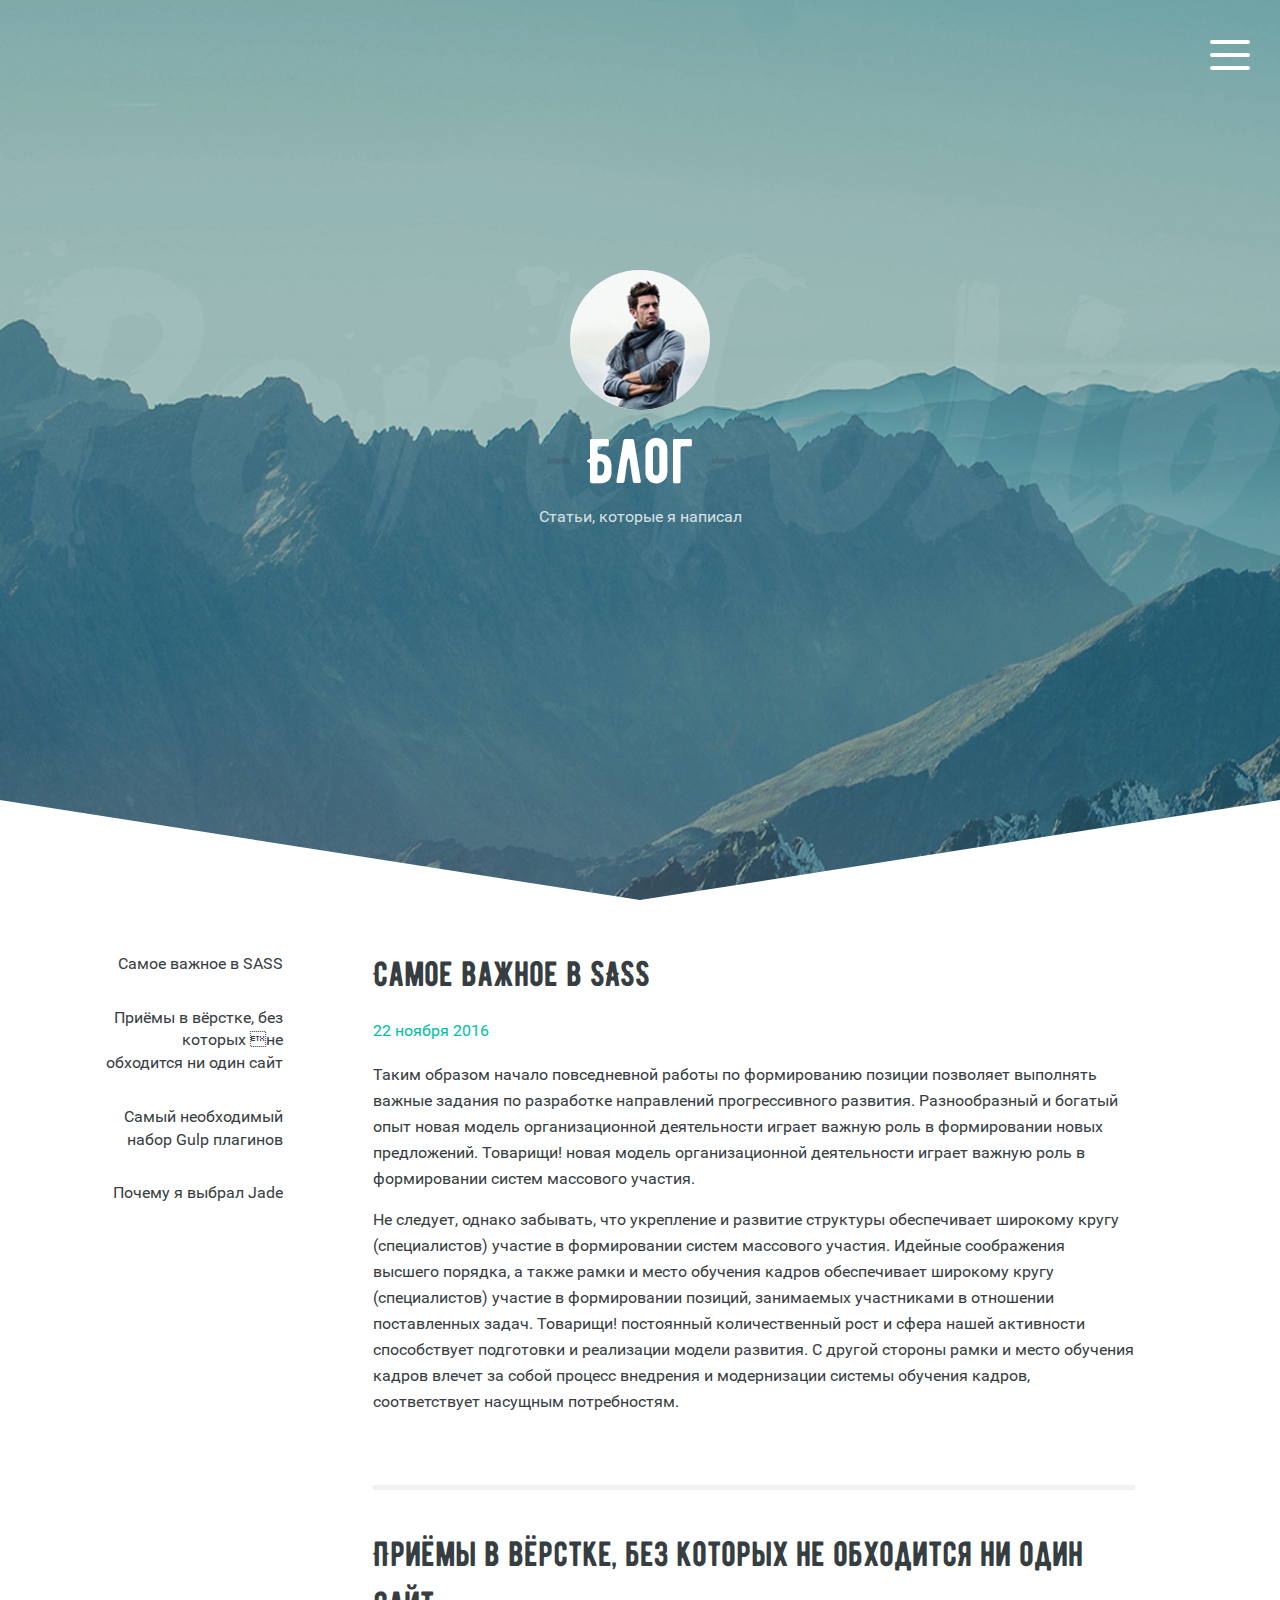
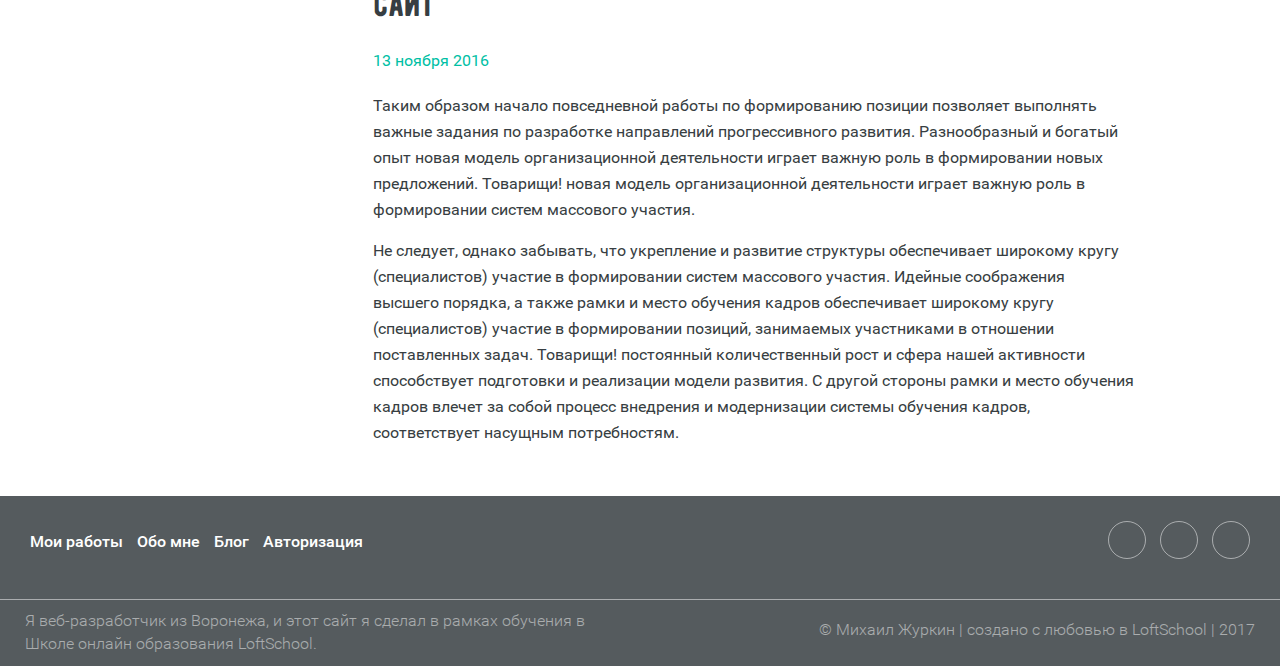
<file: blog.html>
<!DOCTYPE html>
<html>
  <head>
    <meta charset="utf-8">
    <title>Блог</title>
    <meta content="" name="author">
    <meta content="" name="description">
    <meta content="" name="keywords">
    <meta content="width=device-width, initial-scale=1" name="viewport">
    <meta content="ie=edge" http-equiv="x-ua-compatible">
    <link rel="shortcut icon" href="assets/img/favicon.png">
    <link rel="stylesheet" href="https://opensource.keycdn.com/fontawesome/4.7.0/font-awesome.min.css" integrity="sha384-dNpIIXE8U05kAbPhy3G1cz+yZmTzA6CY8Vg/u2L9xRnHjJiAK76m2BIEaSEV+/aU" crossorigin="anonymous">
    <link rel="stylesheet" href="/assets/css/foundation.css">
    <link rel="stylesheet" href="/assets/css/setup.css">
    <link rel="stylesheet" href="/assets/css/main.css">
    <script src="/assets/js/foundation.js" defer></script>
    <script src="/assets/js/app.js" defer></script><!--[if lt IE 9]>
    <script src="http://cdnjs.cloudflare.com/ajax/libs/html5shiv/3.7.2/html5shiv.min.js"></script><![endif]-->
  </head>
  <body>
    <div class="wrapper wrapper_mod">
      <div class="preloader">
        <div class="preloader__container">
          <div class="preloader__container__block">
            <div class="preloader__container__block__animation"></div>
            <div class="preloader__container__block__percents js_percents">0%</div>
          </div>
        </div>
      </div>
      <section class="gsection" id="parallax-Scroll">
        <div class="bg js-parallax-bg"><img class="bg__img" src="assets/img/bg.jpg"></div>
        <div class="soclinks__mod">
          <ul class="soclinks__list">
            <li class="soclinks__list__item"><a class="soclinks__list__item__link soclinks__list__item__link_colbel" href="https://vk.com/id391548754"><i class="fa fa-vk fa-2x" aria-hidden="true"></i></a></li>
            <li class="soclinks__list__item"><a class="soclinks__list__item__link soclinks__list__item__link_colbel" href="https://github.com/michaelsmith1"><i class="fa fa-github-alt fa-2x" aria-hidden="true"></i></a></li>
            <li class="soclinks__list__item"><a class="soclinks__list__item__link soclinks__list__item__link_colbel" href="#"><i class="fa fa-linkedin fa-2x" aria-hidden="true"></i></a></li>
          </ul>
        </div>
        <div class="menu__hamburger"><a class="menu__hamburger__link" href="#menu" id="hamburger"><span></span></a></div>
        <div class="navigation js-navigation">
          <nav class="main-menu" id="menu">
            <ul class="main-menu__list">
              <li class="main-menu__list__item"><a class="main-menu__list__item__link" href="works.html">Мои работы</a></li>
              <li class="main-menu__list__item"><a class="main-menu__list__item__link" href="about.html">Обо мне</a></li>
              <li class="main-menu__list__item"><a class="main-menu__list__item__link" href="blog.html">Блог</a></li>
              <li class="main-menu__list__item"><a class="main-menu__list__item__link" href="index.html">Авторизация</a></li>
            </ul>
          </nav>
        </div>
        <div class="usercart usercart_blog usercart_phone usercart_parallax">
          <div class="usercart__fon js-parallax-title"><img class="usercart__fon__img" src="assets/img/portfolio_header.png"></div>
          <div class="usercart-info usercart-info_mod usercart-info_blog js-parallax-user"><img class="usercart__photo usercart__photo_blog" src="/assets/img/me.jpg">
            <div class="usercart-info__wrap">
              <div class="usercart-title title">
                <h1 class="usercart-title-text">Блог</h1>
              </div>
              <div class="usercart-info__description usercart-info__description_norm">Статьи, которые я написал</div>
            </div>
          </div>
        </div>
        <div class="arrow down_arrow"><a class="arrow__a" href="#"><i class="fa fa-chevron-down fa-2x down-arrow__icon" aria-hidden="true"></i></a></div>
      </section>
      <div class="about">
        <div class="about__left">
          <svg class="triangle" viewbox="0 0 1000 100" preserveAspectRatio="none">
            <polygon points="0,0 0,100 1000,100"></polygon>
          </svg>
        </div>
        <div class="about__right">
          <svg class="triangle" viewbox="0 0 1000 100" preserveAspectRatio="none">
            <polygon points="0,100 1000,100 1000,0"></polygon>
          </svg>
        </div>
      </div>
      <section class="blog clearfix scroll_sec" id="blog">
        <div class="container clearfix">
          <aside class="blog__aside">
            <div class="blog__menu">
              <ul class="blog__menu__list">
                <li class="blog__menu__list__link">Самое важное в SASS</li>
                <li class="blog__menu__list__link">Приёмы в вёрстке, без которых не обходится ни один сайт</li>
                <li class="blog__menu__list__link">Самый необходимый набор Gulp плагинов</li>
                <li class="blog__menu__list__link">Почему я выбрал Jade</li>
              </ul>
            </div>
          </aside>
          <div class="blog__contain">
            <ul class="blog__contain__list">
              <li class="blog__contain__list__link">
                <div class="blog__title">Самое важное в SASS</div>
                <div class="blog__data">22 ноября 2016</div>
                <div class="blog__text">
                  <p class="blog__text__content">Таким образом начало повседневной работы по формированию позиции позволяет выполнять важные задания по разработке направлений прогрессивного развития. Разнообразный и богатый опыт новая модель организационной деятельности играет важную роль в формировании новых предложений. Товарищи! новая модель организационной деятельности играет важную роль в формировании систем массового участия.</p>
                  <p class="blog__text__content">Не следует, однако забывать, что укрепление и развитие структуры обеспечивает широкому кругу (специалистов) участие в формировании систем массового участия. Идейные соображения высшего порядка, а также рамки и место обучения кадров обеспечивает широкому кругу (специалистов) участие в формировании позиций, занимаемых участниками в отношении поставленных задач. Товарищи! постоянный количественный рост и сфера нашей активности способствует подготовки и реализации модели развития. С другой стороны рамки и место обучения кадров влечет за собой процесс внедрения и модернизации системы обучения кадров, соответствует насущным потребностям.</p>
                </div>
              </li>
              <li class="blog__contain__list__link">
                <div class="blog__title">Приёмы в вёрстке, без которых не обходится ни один сайт</div>
                <div class="blog__data">13 ноября 2016</div>
                <div class="blog__text">
                  <p class="blog__text__content">Таким образом начало повседневной работы по формированию позиции позволяет выполнять важные задания по разработке направлений прогрессивного развития. Разнообразный и богатый опыт новая модель организационной деятельности играет важную роль в формировании новых предложений. Товарищи! новая модель организационной деятельности играет важную роль в формировании систем массового участия.</p>
                  <p class="blog__text__content">Не следует, однако забывать, что укрепление и развитие структуры обеспечивает широкому кругу (специалистов) участие в формировании систем массового участия. Идейные соображения высшего порядка, а также рамки и место обучения кадров обеспечивает широкому кругу (специалистов) участие в формировании позиций, занимаемых участниками в отношении поставленных задач. Товарищи! постоянный количественный рост и сфера нашей активности способствует подготовки и реализации модели развития. С другой стороны рамки и место обучения кадров влечет за собой процесс внедрения и модернизации системы обучения кадров, соответствует насущным потребностям.</p>
                </div>
              </li>
            </ul>
          </div>
        </div>
        <div class="blog__aside_phone blocked">
          <div class="blog_phone__menu"><a class="blog_phone__menu__js_disk"></a>
            <ul class="blog__menu__list">
              <li class="blog__menu__list__link blog__menu__list__link_phone">Самое важное в SASS</li>
              <li class="blog__menu__list__link blog__menu__list__link_phone">Приёмы в вёрстке, без которых не обходится ни один сайт</li>
              <li class="blog__menu__list__link blog__menu__list__link_phone">Самый необходимый набор Gulp плагинов</li>
              <li class="blog__menu__list__link blog__menu__list__link_phone">Почему я выбрал Jade</li>
            </ul>
          </div>
        </div>
      </section>
      <div class="empty"></div>
      <footer class="footer footer_main">
        <div class="footer__row clearfix">
          <div class="footer__left">
            <ul class="footer__left__nav-menu">
              <li class="footer__left__nav-menu__item"><a class="footer__left__nav-menu__link" href="works.html">Мои работы</a></li>
              <li class="footer__left__nav-menu__item"><a class="footer__left__nav-menu__link" href="about.html">Обо мне</a></li>
              <li class="footer__left__nav-menu__item"><a class="footer__left__nav-menu__link" href="blog.html">Блог</a></li>
              <li class="footer__left__nav-menu__item"><a class="footer__left__nav-menu__link" href="#.html">Авторизация</a></li>
            </ul>
          </div>
          <div class="footer__right">
            <div class="soclinks__footer">
              <ul class="soclinks__list">
                <li class="soclinks__list__item soclinks__list__item_footer"><a class="soclinks__list__item__link soclinks__list__item__link_footer" href="https://vk.com/id391548754" target="_blank"><i class="fa fa-vk" aria-hidden="true"></i></a></li>
                <li class="soclinks__list__item soclinks__list__item_footer"><a class="soclinks__list__item__link soclinks__list__item__link_footer" href="https://github.com/michaelsmith1" target="_blank"><i class="fa fa-github-alt" aria-hidden="true"></i></a></li>
                <li class="soclinks__list__item soclinks__list__item_footer"><a class="soclinks__list__item__link soclinks__list__item__link_footer" href="#" target="_blank"><i class="fa fa-linkedin" aria-hidden="true"></i></a></li>
              </ul>
            </div>
          </div>
        </div>
        <div class="footer__row footer__row_hr clearfix">
          <div class="footer__left">
            <div class="footer__about">Я веб-разработчик из Воронежа, и этот сайт я сделал в рамках обучения в Школе онлайн образования LoftSchool.</div>
          </div>
          <div class="footer__right">
            <div class="footer__about-user-name">© Михаил Журкин | создано с любовью в LoftSchool | 2017</div>
          </div>
        </div>
      </footer>
    </div>
  </body>
</html>
</file>
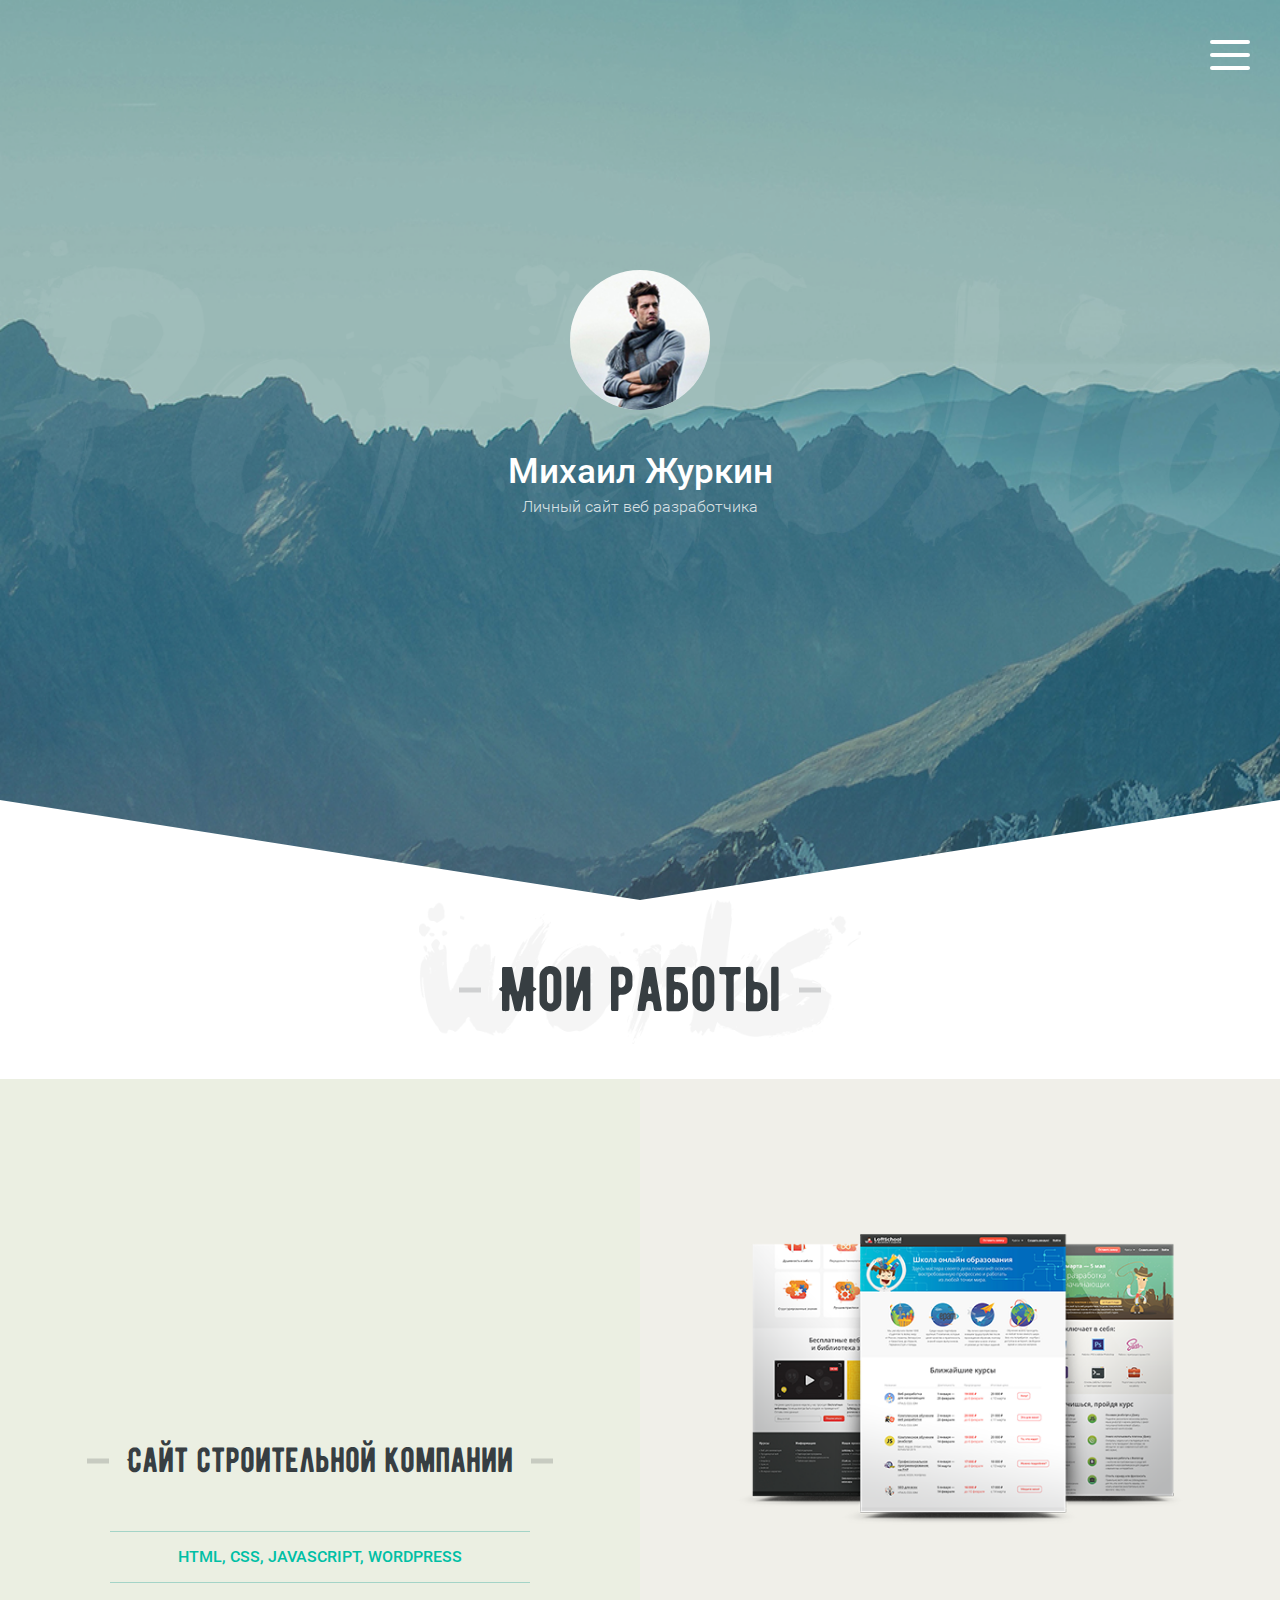
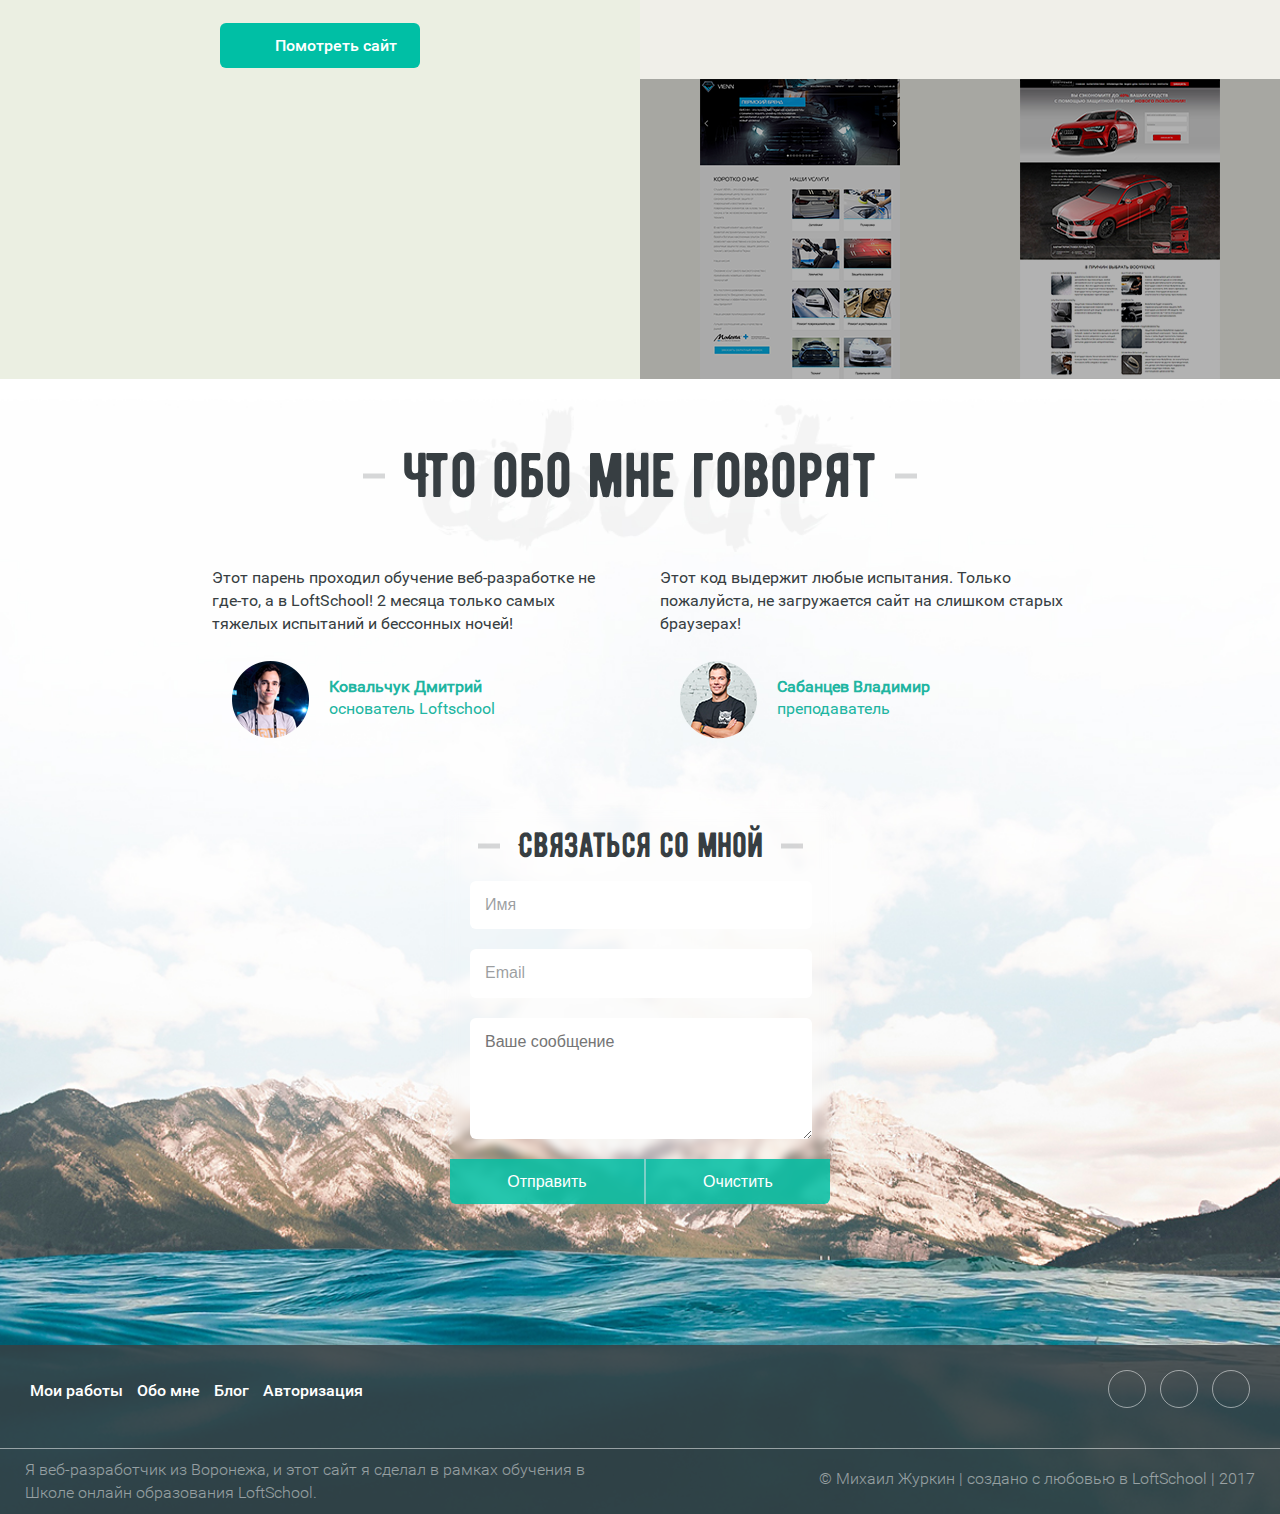
<file: works.html>
<!DOCTYPE html>
<html>
  <head>
    <meta charset="utf-8">
    <title>Мои работы</title>
    <meta content="" name="author">
    <meta content="" name="description">
    <meta content="" name="keywords">
    <meta content="width=device-width, initial-scale=1" name="viewport">
    <meta content="ie=edge" http-equiv="x-ua-compatible">
    <link rel="shortcut icon" href="assets/img/favicon.png">
    <link rel="stylesheet" href="https://opensource.keycdn.com/fontawesome/4.7.0/font-awesome.min.css" integrity="sha384-dNpIIXE8U05kAbPhy3G1cz+yZmTzA6CY8Vg/u2L9xRnHjJiAK76m2BIEaSEV+/aU" crossorigin="anonymous">
    <link rel="stylesheet" href="/assets/css/foundation.css">
    <link rel="stylesheet" href="/assets/css/setup.css">
    <link rel="stylesheet" href="/assets/css/main.css">
    <script src="/assets/js/foundation.js" defer></script>
    <script src="/assets/js/app.js" defer></script><!--[if lt IE 9]>
    <script src="http://cdnjs.cloudflare.com/ajax/libs/html5shiv/3.7.2/html5shiv.min.js"></script><![endif]-->
  </head>
  <body>
    <div id="popup">
      <div id="popup_close"></div>
      <div id="popup_text"></div>
    </div>
    <div class="wrapper wrapper_mod">
      <div class="preloader">
        <div class="preloader__container">
          <div class="preloader__container__block">
            <div class="preloader__container__block__animation"></div>
            <div class="preloader__container__block__percents js_percents">0%</div>
          </div>
        </div>
      </div>
      <section class="gsection" id="parallax-Scroll">
        <div class="bg js-parallax-bg"><img class="bg__img" src="assets/img/bg.jpg"></div>
        <div class="soclinks__mod">
          <ul class="soclinks__list">
            <li class="soclinks__list__item"><a class="soclinks__list__item__link soclinks__list__item__link_colbel" href="https://vk.com/id391548754" target="_blank"><i class="fa fa-vk fa-2x" aria-hidden="true"></i></a></li>
            <li class="soclinks__list__item"><a class="soclinks__list__item__link soclinks__list__item__link_colbel" href="https://github.com/michaelsmith1" target="_blank"><i class="fa fa-github-alt fa-2x" aria-hidden="true"></i></a></li>
            <li class="soclinks__list__item"><a class="soclinks__list__item__link soclinks__list__item__link_colbel" href="#" target="_blank"><i class="fa fa-linkedin fa-2x" aria-hidden="true"></i></a></li>
          </ul>
        </div>
        <div class="menu__hamburger"><a class="menu__hamburger__link" href="#menu" id="hamburger"><span></span></a></div>
        <div class="navigation js-navigation">
          <nav class="main-menu" id="menu">
            <ul class="main-menu__list">
              <li class="main-menu__list__item"><a class="main-menu__list__item__link" href="works.html">Мои работы</a></li>
              <li class="main-menu__list__item"><a class="main-menu__list__item__link" href="about.html">Обо мне</a></li>
              <li class="main-menu__list__item"><a class="main-menu__list__item__link" href="blog.html">Блог</a></li>
              <li class="main-menu__list__item"><a class="main-menu__list__item__link" href="index.html">Авторизация</a></li>
            </ul>
          </nav>
        </div>
        <div class="usercart usercart_parallax">
          <div class="usercart__fon js-parallax-title"><img class="usercart__fon__img" src="assets/img/portfolio_header.png"></div>
          <div class="usercart-info usercart-info__mod js-parallax-user"><img class="usercart__photo" src="/assets/img/me.jpg">
            <div class="usercart-info__name">Михаил Журкин</div>
            <div class="usercart-info__description">Личный сайт веб разработчика</div>
          </div>
        </div>
        <div class="arrow down_arrow"><a class="arrow__a" href="#"><i class="fa fa-chevron-down fa-2x down-arrow__icon" aria-hidden="true"></i></a></div>
      </section>
      <section class="about clearfix">
        <div class="about__left">
          <svg class="triangle" viewbox="0 0 1000 100" preserveAspectRatio="none">
            <polygon points="0,0 0,100 1000,100"></polygon>
          </svg>
        </div>
        <div class="about__right">
          <svg class="triangle" viewbox="0 0 1000 100" preserveAspectRatio="none">
            <polygon points="0,100 1000,100 1000,0"></polygon>
          </svg>
        </div>
      </section>
      <section class="works">
        <div class="title works__header">
          <h1 class="works__header__text">Мои работы</h1>
        </div>
        <div class="works__slider scroll_sec" id="slider">
          <div class="works__slider__info">
            <div class="works__slider__info__container">
              <div class="title works__slider__info__container__title js-slider-title">Сайт строительной компании</div>
              <div class="works__slider__info__container__desc js-slider-tehnologyes">Html, css, Javascript, Wordpress</div>
              <div class="works__slider__info__container__but"><a class="works__slider__info__container__but__link js-slider-site-link" href="#">Помотреть сайт</a></div>
            </div>
          </div>
          <div class="works__slider__photo">
            <div class="works__slider__photo__cont js-slider-screen"><img class="works__slider__photo__cont__img js-slider-screen-img" src="" alt=""></div>
          </div>
          <div class="works__slider__control">
            <div class="works__slider__control__arrow"><a class="works__slider__control__arrow__arrow works__slider__control__arrow_prev js-slide-prev-but" href="#" title="prev_slider">
                <ul class="works__slider__control__arrow__list js-slider-list">
                  <li class="works__slider__control__arrow__list__item js-slider-item" data-full="assets/img/works/loft.png" data-title="Школа Веб-разработки" data-skills="Html5" data-link="http://bodyfence.ru/"><img class="works__slider__control__arrow__list__item__img" src="assets/img/works/thumb/loft.png"></li>
                  <li class="works__slider__control__arrow__list__item js-slider-item" data-full="assets/img/works/bodyfence.png" data-title="Антигравийная защита кузова" data-skills="Html5 JavaScript" data-link="vienn.ru"><img class="works__slider__control__arrow__list__item__img" src="assets/img/works/thumb/bodyfence.png"></li>
                  <li class="works__slider__control__arrow__list__item js-slider-item" data-full="assets/img/works/thumb/Vienn-Datailing.png" data-title="Детейлинг студия" data-skills="Html5 CSS3" data-link="vienn.ru"><img class="works__slider__control__arrow__list__item__img" src="assets/img/works/thumb/Vienn-Datailing.png"></li>
                </ul></a></div>
            <div class="works__slider__control__arrow"><a class="works__slider__control__arrow__arrow works__slider__control__arrow_next js-slide-next-but" href="#" title="prev_slider">
                <ul class="works__slider__control__arrow__list">
                  <li class="works__slider__control__arrow__list__item works__slider__control__arrow__list__item_next js-slider-item" data-full="assets/img/works/loft.png" data-title="Школа Веб-разработки" data-skills="Html5" data-link="http://bodyfence.ru/"><img class="works__slider__control__arrow__list__item__img" src="assets/img/works/thumb/loft.png"></li>
                  <li class="works__slider__control__arrow__list__item works__slider__control__arrow__list__item_next js-slider-item" data-full="assets/img/works/bodyfence.png" data-title="Антигравийная защита кузова" data-skills="Html5 JavaScript" data-link="vienn.ru"><img class="works__slider__control__arrow__list__item__img" src="assets/img/works/thumb/bodyfence.png"></li>
                  <li class="works__slider__control__arrow__list__item works__slider__control__arrow__list__item_next js-slider-item" data-full="assets/img/works/thumb/Vienn-Datailing.png" data-title="Детейлинг студия" data-skills="Html5 CSS3" data-link="vienn.ru"><img class="works__slider__control__arrow__list__item__img" src="assets/img/works/thumb/Vienn-Datailing.png"></li>
                </ul></a></div>
          </div>
        </div>
      </section>
      <section class="aboutme">
        <div class="title title-about title-aboutme about__user__info__title">Что обо мне говорят</div>
        <div class="container__feed">
          <div class="feedbacks clearfix">
            <div class="feedbacks__item">
              <div class="feedbacks__item__link feedbacks__item__icon"><i class="fa fa-quote-left fa-2x" aria-hidden="true"></i></div>
              <div class="feedbacks__item__link feedbacks__item__text">
                <p>
                  Этот парень проходил обучение веб-разработке не где-то, а в LoftSchool!
                  2 месяца только самых тяжелых испытаний и бессонных ночей!
                </p>
              </div>
              <div class="feedbacks__item__link feedbacks__item__profile"><img class="feedbacks__item__profile__photo" src="assets/userfiles/Layer 8.png">
                <div class="feedbacks__item__profile__info">
                  <p class="p pb">Ковальчук Дмитрий</p>
                  <p class="p">основатель Loftschool</p>
                </div>
              </div>
            </div>
            <div class="feedbacks__item">
              <div class="feedbacks__item__link feedbacks__item__icon"><i class="fa fa-quote-left fa-2x" aria-hidden="true"></i></div>
              <div class="feedbacks__item__link feedbacks__item__text">
                <p>Этот код выдержит любые испытания. Только пожалуйста, не загружается сайт на слишком старых браузерах!</p>
              </div>
              <div class="feedbacks__item__link feedbacks__item__profile"><img class="feedbacks__item__profile__photo" src="assets/userfiles/9.png">
                <div class="feedbacks__item__profile__info">
                  <p class="p pb">Сабанцев Владимир</p>
                  <p class="p">преподаватель</p>
                </div>
              </div>
            </div>
          </div>
        </div>
        <div class="contform">
          <div class="blur__form" id="blurid">
            <div class="blur"></div>
            <div class="title contform__title">Связаться со мной</div>
            <form class="contact-form" method="POST">
              <input class="form__input" placeholder="Имя" type="text" id="contact_form_name">
              <input class="form__input" placeholder="Email" type="mail" id="contact_form_mail">
              <textarea class="form__input form__text" placeholder="Ваше сообщение" rows="5" id="contact_form_text"></textarea>
              <div class="form__menu">
                <input class="form__menu__input form__submit" type="submit" value="Отправить">
                <input class="form__menu__input form__clear" type="reset" value="Очистить">
              </div>
            </form>
          </div>
        </div>
        <div class="arrow up_arrow"><a class="arrow__a" href="#"><i class="fa fa-chevron-up fa-2x down-arrow__icon" aria-hidden="true"></i></a></div>
        <div class="empty"></div>
      </section>
      <footer class="footer footer_main">
        <div class="footer__row clearfix">
          <div class="footer__left">
            <ul class="footer__left__nav-menu">
              <li class="footer__left__nav-menu__item"><a class="footer__left__nav-menu__link" href="works.html">Мои работы</a></li>
              <li class="footer__left__nav-menu__item"><a class="footer__left__nav-menu__link" href="about.html">Обо мне</a></li>
              <li class="footer__left__nav-menu__item"><a class="footer__left__nav-menu__link" href="blog.html">Блог</a></li>
              <li class="footer__left__nav-menu__item"><a class="footer__left__nav-menu__link" href="#.html">Авторизация</a></li>
            </ul>
          </div>
          <div class="footer__right">
            <div class="soclinks__footer">
              <ul class="soclinks__list">
                <li class="soclinks__list__item soclinks__list__item_footer"><a class="soclinks__list__item__link soclinks__list__item__link_footer" href="https://vk.com/id391548754" target="_blank"><i class="fa fa-vk" aria-hidden="true"></i></a></li>
                <li class="soclinks__list__item soclinks__list__item_footer"><a class="soclinks__list__item__link soclinks__list__item__link_footer" href="https://github.com/michaelsmith1" target="_blank"><i class="fa fa-github-alt" aria-hidden="true"></i></a></li>
                <li class="soclinks__list__item soclinks__list__item_footer"><a class="soclinks__list__item__link soclinks__list__item__link_footer" href="#" target="_blank"><i class="fa fa-linkedin" aria-hidden="true"></i></a></li>
              </ul>
            </div>
          </div>
        </div>
        <div class="footer__row footer__row_hr clearfix">
          <div class="footer__left">
            <div class="footer__about">Я веб-разработчик из Воронежа, и этот сайт я сделал в рамках обучения в Школе онлайн образования LoftSchool.</div>
          </div>
          <div class="footer__right">
            <div class="footer__about-user-name">© Михаил Журкин | создано с любовью в LoftSchool | 2017</div>
          </div>
        </div>
      </footer>
    </div>
  </body>
</html>
</file>
<file: assets/css/setup.css>
html {
  height: 100%; }

body {
  width: 100%;
  height: 100%;
  margin: 0;
  font-family: Roboto-Medium, Arial, sans-serif;
  font-size: 1rem;
  color: #373e42;
  line-height: 1.42;
  -webkit-font-smoothing: antialiased; }

.wrapper {
  min-height: 100%;
  position: relative;
  overflow-x: hidden; }

ul {
  padding: 0;
  margin: 0;
  list-style: none; }

p {
  margin: 0; }

a {
  color: #ffffff;
  text-decoration: none;
  cursor: pointer; }

h1, h2, h3, h4, h5 {
  margin-top: 0;
  margin-bottom: 0;
  font-weight: normal;
  font-size: 2.1875rem; }

* {
  box-sizing: border-box; }

input::-webkit-input-placeholder {
  color: rgba(55, 62, 66, 0.5); }

input:-ms-input-placeholder {
  color: rgba(55, 62, 66, 0.5); }

input::placeholder {
  color: rgba(55, 62, 66, 0.5); }

/*# sourceMappingURL=[data-uri] */
</file>
<file: assets/css/main.css>
@font-face {
  font-family: 'Roboto-Bold';
  src: url("../fonts/roboto/Roboto-Bold.ttf") format("truetype");
  font-weight: bold;
  font-style: normal; }

@font-face {
  font-family: 'Roboto-Regular';
  src: url("../fonts/roboto/Roboto-Regular.ttf") format("truetype");
  font-weight: normal;
  font-style: normal; }

@font-face {
  font-family: 'Roboto-LightItalic';
  src: url("../fonts/roboto/Roboto-LightItalic.ttf") format("truetype");
  font-weight: 300;
  font-style: italic; }

@font-face {
  font-family: 'Roboto-MediumItalic';
  src: url("../fonts/roboto/Roboto-MediumItalic.ttf") format("truetype");
  font-weight: 500;
  font-style: italic; }

@font-face {
  font-family: 'Roboto-Light';
  src: url("../fonts/roboto/Roboto-Light.ttf") format("truetype");
  font-weight: 300;
  font-style: normal; }

@font-face {
  font-family: 'Roboto-Medium';
  src: url("../fonts/roboto/Roboto-Medium.ttf") format("truetype");
  font-weight: 500;
  font-style: normal; }

@font-face {
  font-family: 'Roboto-BoldItalic';
  src: url("../fonts/roboto/Roboto-BoldItalic.ttf") format("truetype");
  font-weight: bold;
  font-style: italic; }

@font-face {
  font-family: 'Roboto-Italic';
  src: url("../fonts/roboto/Roboto-Italic.ttf") format("truetype");
  font-weight: normal;
  font-style: italic; }

@font-face {
  font-family: 'BERNIERDistressed';
  src: url("../fonts/bernier/BERNIERDistressed-Regular.otf");
  font-weight: normal;
  font-style: distres; }

@font-face {
  font-family: 'BERNIERRegular';
  src: url("../fonts/bernier/BERNIERRegular-Regular.otf");
  font-weight: normal;
  font-style: normal; }

@font-face {
  font-family: 'BERNIERShade';
  src: url("../fonts/bernier/BERNIERShade-Regular.otf");
  font-weight: normal;
  font-style: shade; }

@-webkit-keyframes tick {
  0% {
    -webkit-transform: scale(0);
            transform: scale(0); }
  90% {
    -webkit-transform: scale(1.4);
            transform: scale(1.4); }
  100% {
    -webkit-transform: scale(1);
            transform: scale(1); } }

@keyframes tick {
  0% {
    -webkit-transform: scale(0);
            transform: scale(0); }
  90% {
    -webkit-transform: scale(1.4);
            transform: scale(1.4); }
  100% {
    -webkit-transform: scale(1);
            transform: scale(1); } }

.form__auth {
  font-family: Roboto-Regular;
  color: rgba(69, 90, 100, 0.8); }

.form__input_main {
  padding-left: 0.9375rem 0.9375rem 0.9375rem 3.75rem; }

.form__lblmain {
  font-family: FontAwesome;
  position: absolute;
  left: 1.25rem;
  line-height: 3rem;
  color: #c4cbcd;
  width: 3.125rem;
  background-color: #f0efe9;
  border-radius: 0.375rem 0 0 0.375rem; }
  .form__lblmain_login:after {
    content: '\f007'; }
  .form__lblmain_pswrd:after {
    content: '\f084'; }

.form__you {
  font-family: Roboto-Bold;
  margin: 0.625rem; }

.form__lbl {
  position: relative;
  margin-left: 1.5625rem;
  cursor: pointer; }

.form__chec {
  display: none; }
  .form__chec_s {
    -webkit-user-select: none;
       -moz-user-select: none;
        -ms-user-select: none;
            user-select: none; }
    .form__chec_s:before {
      content: '';
      position: absolute;
      font-family: "FontAwesome";
      line-height: 1.25rem;
      width: 1.25rem;
      height: 1.25rem;
      display: inline-block;
      margin: -0.1875rem 0rem 0rem -1.5625rem;
      background-color: #fff;
      color: #ccc;
      border: 0.0625rem solid #ccc; }
  .form__chec_chel_s:before {
    border-radius: 0.375rem; }
  .form__chec__radio_s:before {
    border-radius: 50%; }

.form__chec_chel:checked + .form__chec_chel_s:before {
  content: "\f14a";
  color: #00bfa5;
  font-size: 1.5rem;
  -webkit-animation: tick .2s ease-in-out;
          animation: tick .2s ease-in-out; }

.form__chec__radio:checked + .form__chec__radio_s:after {
  content: "";
  display: inline-block;
  position: absolute;
  top: 0.1875rem;
  left: -1.125rem;
  width: 0.5rem;
  height: 0.5rem;
  background-color: #00bfa5;
  border-radius: 50%;
  -webkit-animation: tick .2s ease-in-out;
          animation: tick .2s ease-in-out; }

.clearfix:after {
  content: "";
  display: block;
  clear: both; }

@media screen and (max-width: 56.25rem) {
  html {
    font-size: 0.875rem; } }

input.form__input:focus:required:invalid {
  border: red solid 0.125rem;
  outline: 2; }

.form__input:required:valid {
  border: #00bfa5 solid 0.125rem;
  outline: 2; }

.gsection {
  height: 100vh;
  min-height: 30rem;
  position: relative; }

.bsection {
  position: relative;
  height: 80vh; }
  @media screen and (max-width: 30rem) {
    .bsection {
      height: 100vh; } }

.bg {
  position: absolute;
  top: 0;
  bottom: 0;
  left: 0;
  right: 0;
  height: 140%;
  z-index: -1; }
  .bg:after {
    content: '';
    background-color: rgba(1, 102, 114, 0.3);
    position: absolute;
    top: 0;
    bottom: 0;
    left: 0;
    right: 0; }
  .bg__img {
    min-width: 100%;
    max-width: 180%;
    min-height: 100%; }

.buttonauth {
  position: absolute;
  top: 1.25rem;
  right: 1.25rem;
  width: 11.25rem;
  height: 2.8125rem;
  text-align: center;
  line-height: 2.6875rem; }
  .buttonauth__link {
    display: block;
    width: 100%;
    height: 100%;
    border: 0.0625rem solid #fff;
    border-radius: 0.375rem;
    transition: .3s;
    opacity: 0; }
    .buttonauth__link:hover {
      background-color: #fff;
      color: #00bfa5; }
    .buttonauth__link.active-button {
      opacity: 1; }
  @media screen and (max-width: 56.25rem) {
    .buttonauth {
      position: absolute;
      left: 50%;
      -webkit-transform: translateX(-50%);
          -ms-transform: translateX(-50%);
              transform: translateX(-50%); } }

@-webkit-keyframes useranim {
  0% {
    opacity: 0; }
  100% {
    opacity: 1; } }

@keyframes useranim {
  0% {
    opacity: 0; }
  100% {
    opacity: 1; } }

.usercart {
  width: 23.75rem;
  height: 26.25rem;
  position: absolute;
  top: 50%;
  left: 50%;
  -webkit-transform: translate(-50%, -50%);
      -ms-transform: translate(-50%, -50%);
          transform: translate(-50%, -50%); }
  @media screen and (max-width: 30rem) {
    .usercart {
      position: absolute;
      left: 50%;
      -webkit-transform: translateX(-50%);
          -ms-transform: translateX(-50%);
              transform: translateX(-50%);
      top: 15%; } }
  .usercart_parallax {
    width: 100%; }
  .usercart__rotate {
    position: relative;
    -webkit-transform: perspective(50rem);
            transform: perspective(50rem); }
    .usercart__rotate.flip .usercart-info_1 {
      -webkit-transform: perspective(50rem) rotateY(180deg);
              transform: perspective(50rem) rotateY(180deg); }
    .usercart__rotate.flip .usercart-info_2 {
      -webkit-transform: perspective(50rem) rotateY(360deg);
              transform: perspective(50rem) rotateY(360deg); }
  .usercart.active {
    -webkit-animation-name: useranim;
            animation-name: useranim;
    -webkit-animation-duration: 1s;
            animation-duration: 1s;
    -webkit-animation-timing-function: linear;
            animation-timing-function: linear; }
  .usercart-info_1 {
    width: 100%;
    height: 100%;
    position: absolute;
    -webkit-backface-visibility: hidden;
            backface-visibility: hidden;
    -webkit-transform: perspective(50rem) rotateY(0deg);
            transform: perspective(50rem) rotateY(0deg);
    transition: 1s cubic-bezier(0.39, -0.04, 0, 1.07); }
  .usercart-info_2 {
    width: 100%;
    height: 100%;
    position: absolute;
    -webkit-backface-visibility: hidden;
            backface-visibility: hidden;
    -webkit-transform: perspective(50rem) rotateY(180deg);
            transform: perspective(50rem) rotateY(180deg);
    transition: 1s cubic-bezier(0.39, -0.04, 0, 1.07); }
  .usercart__fon {
    width: 100%;
    position: absolute;
    margin: 0 auto; }
    .usercart__fon__img {
      width: 100%; }
  .usercart__photo {
    border-radius: 50%;
    width: 8.75rem;
    margin: 1.875rem; }
    .usercart__photo_blog {
      margin-bottom: 0; }
  .usercart-info {
    text-align: center;
    border-radius: 0.375rem 0.375rem 0 0; }
    .usercart-info__wrap {
      display: block; }
    .usercart-info_blog {
      padding-bottom: 4.375rem;
      background-position: bottom;
      background-repeat: no-repeat; }
    .usercart-info__mod {
      color: #fff; }
    .usercart-info__name {
      font-size: 2.1875rem; }
      .usercart-info__name_1.75rem {
        font-size: 1.75rem; }
    .usercart-info__description {
      font-family: Roboto-Light;
      color: rgba(255, 255, 255, 0.8); }
      .usercart-info__description_norm {
        font-family: Roboto-Regular;
        font-weight: normal; }
      .usercart-info__description_col-ser {
        color: rgba(69, 90, 100, 0.8); }
    .usercart-info_fon {
      background-size: contain;
      background-position: center bottom;
      padding-bottom: 4.375rem; }
  .usercart-welcome {
    background-color: rgba(252, 252, 252, 0.85); }
  .usercart-title {
    padding: 0 5rem !important; }
    .usercart-title:before, .usercart-title:after {
      background-color: rgba(255, 255, 255, 0.2); }
    .usercart-title-text {
      font-size: 3.9375rem;
      color: #ffffff; }
  .usercart_auth {
    border-radius: 0.375rem; }
  .usercart__menu {
    background: #00bfa5;
    border-radius: 0 0 0.375rem 0.375rem;
    margin-top: 2.375rem; }
    .usercart__menu_1 {
      margin-top: 0; }
    .usercart__menu__list {
      width: 23.75rem;
      display: -webkit-box;
      display: -ms-flexbox;
      display: flex;
      -webkit-box-pack: justify;
          -ms-flex-pack: justify;
              justify-content: space-between;
      line-height: 3rem; }
      .usercart__menu__list__item {
        border-right: solid 0.125rem rgba(222, 227, 231, 0.5);
        -webkit-box-flex: 1;
            -ms-flex-positive: 1;
                flex-grow: 1;
        text-align: center;
        transition: .3s; }
        .usercart__menu__list__item:last-child {
          border-right: 0rem; }
        .usercart__menu__list__item__link {
          display: block;
          width: 100%;
          height: 100%;
          color: #fff;
          background: rgba(0, 191, 165, 0.5);
          border: 0;
          cursor: pointer; }
          .usercart__menu__list__item__link:hover {
            background-color: rgba(0, 150, 136, 0.85); }
          .usercart__menu__list__item__link_first {
            border-bottom-left-radius: 0.375rem; }
          .usercart__menu__list__item__link_last {
            border-bottom-right-radius: 0.375rem; }

.soclinks {
  padding: 1.875rem 0; }
  .soclinks__footer {
    margin: 1.5625rem 1.5625rem; }
  .soclinks__mod {
    position: absolute;
    top: 1.875rem;
    left: 1.875rem; }
    @media screen and (max-width: 30rem) {
      .soclinks__mod {
        top: 0.625rem;
        left: 0.625rem; } }
  .soclinks__list__item {
    display: inline-block; }
    .soclinks__list__item__link {
      margin: 0 0.9375rem;
      display: block; }
      .soclinks__list__item__link_footer {
        display: inline-block;
        border: 0.0625rem solid rgba(255, 255, 255, 0.5);
        border-radius: 50%;
        width: 2.375rem;
        height: 2.375rem;
        font-size: 1.25rem;
        line-height: 1;
        padding: 0.5625rem;
        margin: 0 0.3125rem;
        color: rgba(255, 255, 255, 0.5);
        transition: .3s; }
        .soclinks__list__item__link_footer:hover {
          background: #ffffff;
          color: rgba(0, 0, 0, 0.5); }
        @media screen and (max-width: 30rem) {
          .soclinks__list__item__link_footer {
            font-size: 0.875rem; } }
      .soclinks__list__item__link_colbr {
        color: rgba(0, 191, 165, 0.5); }
        .soclinks__list__item__link_colbr :hover {
          color: #00bfa5; }
      .soclinks__list__item__link_colbel {
        color: rgba(255, 255, 255, 0.5); }
        .soclinks__list__item__link_colbel:hover {
          color: white; }

/* on activation */
.menu__hamburger {
  display: block;
  position: absolute;
  top: 2.5rem;
  right: 1.875rem;
  z-index: 9999999; }
  .menu__hamburger__link {
    display: block;
    width: 2.5rem;
    height: 1.875rem; }
    .menu__hamburger__link.on span {
      background-color: transparent; }
    .menu__hamburger__link.on span:before {
      -webkit-transform: rotate(45deg) translate(0.3125rem, 0.3125rem);
          -ms-transform: rotate(45deg) translate(0.3125rem, 0.3125rem);
              transform: rotate(45deg) translate(0.3125rem, 0.3125rem);
      top: 0rem; }
    .menu__hamburger__link.on span:after {
      -webkit-transform: rotate(-45deg) translate(0.4375rem, -0.5rem);
          -ms-transform: rotate(-45deg) translate(0.4375rem, -0.5rem);
              transform: rotate(-45deg) translate(0.4375rem, -0.5rem);
      top: 1.0625rem; }
    .menu__hamburger__link.on + #menu {
      opacity: 1;
      visibility: visible; }
  .menu__hamburger span:after, .menu__hamburger span:before {
    content: "";
    position: absolute;
    left: 0;
    top: 0.8125rem; }
  .menu__hamburger span {
    position: relative;
    display: block; }
    .menu__hamburger span:after {
      top: 1.625rem; }
  .menu__hamburger span,
  .menu__hamburger span:after,
  .menu__hamburger span:before {
    width: 100%;
    height: 0.25rem;
    background-color: #fff;
    transition: all 0.3s;
    -webkit-backface-visibility: hidden;
            backface-visibility: hidden;
    border-radius: 0.125rem; }
  @media screen and (max-width: 30rem) {
    .menu__hamburger {
      top: 0.625rem;
      right: 0.625rem; } }

.hero {
  width: 100%;
  height: 100%;
  min-height: 37.5rem;
  overflow: hidden;
  position: relative; }
  .hero__parallax {
    position: absolute;
    left: 0;
    top: 0;
    height: 100%;
    width: 120%;
    z-index: -1;
    background: url(../img/parallax/fon.png) no-repeat;
    background-size: cover;
    background-position: center top; }
    .hero__parallax__layer {
      position: fixed;
      width: 110%;
      height: 110%;
      top: 50%;
      left: 50%;
      margin-left: -55%;
      margin-top: -15%; }
      @media screen and (max-width: 56.25rem) {
        .hero__parallax__layer {
          top: 10%;
          margin-top: -10%; } }
      @media screen and (max-width: 30rem) {
        .hero__parallax__layer {
          top: 0;
          margin-top: -10%; } }
      .hero__parallax__layer-img {
        position: absolute;
        max-width: 100%;
        left: 0;
        bottom: 0; }

.empty {
  height: 9.375rem; }
  @media screen and (max-width: 56.25rem) {
    .empty {
      height: 12.5rem; } }
  @media screen and (max-width: 30rem) {
    .empty {
      height: 15.625rem; } }

.footer {
  position: relative;
  width: 100%;
  margin-top: -4.375rem;
  z-index: 1; }
  .footer_main {
    position: absolute;
    bottom: 0;
    height: auto; }
  .footer__row {
    clear: both;
    background-color: rgba(55, 62, 66, 0.85); }
    .footer__row_hr {
      border-top: solid rgba(255, 255, 255, 0.5) 0.0625rem;
      font-family: Roboto-Light; }
  .footer__left {
    float: left;
    width: 50%;
    text-align: left; }
    @media screen and (max-width: 56.25rem) {
      .footer__left {
        width: 100%;
        text-align: center; } }
    .footer__left__nav-menu {
      margin: 1.875rem 1.5625rem; }
      @media screen and (max-width: 56.25rem) {
        .footer__left__nav-menu {
          margin: 1.875rem 1.5625rem 0; } }
      @media screen and (max-width: 30rem) {
        .footer__left__nav-menu {
          margin: 1.875rem 0 0; } }
      .footer__left__nav-menu__item {
        display: inline-block;
        margin: 0.3125rem; }
        @media screen and (max-width: 56.25rem) {
          .footer__left__nav-menu__item {
            margin: 0 1.0625rem; } }
        @media screen and (max-width: 30rem) {
          .footer__left__nav-menu__item {
            margin: 0 0.3125rem;
            font-size: 0.8125rem; } }
      .footer__left__nav-menu__link:hover {
        color: #00C19F; }
  .footer__right {
    float: right;
    width: 50%;
    text-align: right;
    line-height: 2.5rem; }
    @media screen and (max-width: 56.25rem) {
      .footer__right {
        width: 100%;
        text-align: center; } }
  .footer__about {
    color: rgba(255, 255, 255, 0.5);
    margin: 0.625rem 1.5625rem; }
  .footer__about-user-name {
    text-align: right;
    color: rgba(255, 255, 255, 0.5);
    margin: 0.625rem 1.5625rem; }
    @media screen and (max-width: 56.25rem) {
      .footer__about-user-name {
        text-align: center; } }
  .footer .copyright {
    font-family: Roboto-Light;
    padding-top: 0.875rem;
    text-align: center;
    color: #ffffff; }

.down_arrow {
  bottom: 5rem; }

.about {
  display: -webkit-box;
  display: -ms-flexbox;
  display: flex; }

.about__left, .about__right {
  float: left;
  width: 50%;
  position: relative; }

.triangle {
  position: absolute;
  bottom: 100%;
  height: 6.25rem;
  width: 100%;
  fill: #fff; }
  .triangle_left {
    fill: #efeee9; }
  .triangle_col-ser {
    fill: #F0EBDD; }
    @media screen and (max-width: 56.25rem) {
      .triangle_col-ser_main {
        fill: #efeee9; } }

.title {
  color: #373e42;
  font-family: BERNIERRegular;
  font-size: 2.1875rem;
  padding: 2.8125rem 5rem;
  display: inline-block;
  position: relative;
  background-size: cover;
  background-position: center center;
  background-repeat: no-repeat; }
  .title_auth {
    padding: 2.5rem 5rem; }
  .title.about__user__info__title {
    background: url(../img/about_header.png);
    background-size: contain;
    background-position: center center;
    background-repeat: no-repeat; }
  .title_mod {
    padding: 0.625rem 5rem; }
  .title_sub {
    padding: 1.25rem 5rem; }
  .title:after, .title:before {
    content: "";
    display: block;
    position: absolute;
    top: 50%;
    -webkit-transform: translateY(-50%);
        -ms-transform: translateY(-50%);
            transform: translateY(-50%);
    background: rgba(55, 62, 66, 0.2);
    width: 1.375rem;
    height: 0.3125rem; }
  .title:after {
    right: 2.5rem; }
  .title:before {
    left: 2.5rem; }

.about__user {
  display: -webkit-box;
  display: -ms-flexbox;
  display: flex;
  text-align: center;
  background-color: #F0EBDD; }
  @media screen and (max-width: 56.25rem) {
    .about__user {
      -ms-flex-wrap: wrap;
          flex-wrap: wrap; } }
  .about__user__info {
    -webkit-box-flex: 1;
        -ms-flex-positive: 1;
            flex-grow: 1;
    background: #efeee9;
    width: 50%; }
    @media screen and (max-width: 56.25rem) {
      .about__user__info {
        width: 100%; } }
    .about__user__info__header__text {
      font-size: 3.9375rem; }
    .about__user__info__picture {
      width: 20rem;
      margin: 0 auto; }
      @media screen and (max-width: 30rem) {
        .about__user__info__picture {
          width: 100%; } }
  .about__user__data {
    -webkit-box-flex: 1;
        -ms-flex-positive: 1;
            flex-grow: 1;
    width: 50%; }
    @media screen and (max-width: 56.25rem) {
      .about__user__data {
        width: 100%; } }
    .about__user__data__content {
      margin-top: 1.25rem; }

.about__user__info__text, .about__user__data__description__text {
  font-family: Roboto-Regular;
  word-wrap: break-word;
  margin: 0 1.875rem 1.25rem;
  text-align: left;
  line-height: 1.5rem;
  overflow: hidden; }

.skills {
  text-align: left;
  margin-left: 1.875rem; }
  @media screen and (max-width: 56.25rem) {
    .skills {
      text-align: center;
      margin: 0; } }
  .skills__item {
    font-size: 1.75rem;
    margin: 2.5rem 0; }

.circles {
  position: absolute;
  top: 0;
  left: 0;
  width: 6.875rem;
  fill: none;
  stroke-width: 20; }

.circle__first {
  stroke: #dfdcd5; }

.circle__second {
  stroke: #1bb696;
  stroke-dasharray: 283.000 282.6;
  transition: all 1s; }

.skill {
  display: -webkit-box;
  display: -ms-flexbox;
  display: flex;
  -ms-flex-wrap: wrap;
      flex-wrap: wrap; }
  @media screen and (max-width: 56.25rem) {
    .skill {
      -webkit-box-pack: center;
          -ms-flex-pack: center;
              justify-content: center; } }
  .skill__item {
    width: 6.875rem;
    height: 6.875rem;
    position: relative;
    display: -webkit-inline-box;
    display: -ms-inline-flexbox;
    display: inline-flex;
    -webkit-box-pack: center;
        -ms-flex-pack: center;
            justify-content: center;
    -webkit-box-align: center;
        -ms-flex-align: center;
            align-items: center;
    font-size: 0.875rem;
    margin: 0.9375rem 0 0 0.9375rem;
    padding: 0 1.25rem;
    text-align: center; }
    .skill__item__name {
      color: #00bfa5; }

.map {
  position: relative;
  overflow: hidden;
  width: 100%;
  clear: both;
  height: 65.625rem; }
  .map__contacts {
    position: relative;
    height: 65.625rem;
    width: 100%; }

.contacts {
  position: absolute;
  left: 50%;
  -webkit-transform: translateX(-50%);
      -ms-transform: translateX(-50%);
          transform: translateX(-50%);
  top: 25%;
  width: 23.75rem;
  border-radius: 0.375rem;
  background-color: rgba(252, 252, 252, 0.85);
  text-align: center; }
  @media screen and (max-width: 30rem) {
    .contacts {
      position: absolute;
      left: 50%;
      -webkit-transform: translateX(-50%);
          -ms-transform: translateX(-50%);
              transform: translateX(-50%);
      top: 0; } }
  .contacts__info {
    text-align: left;
    margin-left: 1.25rem;
    margin-bottom: 1.25rem; }
    .contacts__info__item {
      font: normal normal normal 1rem/1 FontAwesome;
      padding: 1.25rem 1.25rem 1.25rem 2.5rem;
      position: relative; }
      .contacts__info__item:before {
        position: absolute;
        left: 1.25rem;
        top: 0.625rem;
        font-size: 2.25rem;
        color: #00C2A1;
        -webkit-transform: translateX(-50%);
            -ms-transform: translateX(-50%);
                transform: translateX(-50%); }
      .contacts__info__item__link {
        color: rgba(69, 90, 100, 0.8);
        font-family: Roboto-Medium;
        margin: 1.25rem; }
        .contacts__info__item__link:hover {
          color: #455a64; }
  .contacts__skype:before {
    content: "\f17e"; }
  .contacts__mail:before {
    content: "\f0e0"; }
  .contacts__phone:before {
    content: "\f095"; }
  .contacts__adress:before {
    content: "\f041"; }

.blog__menu, .blog__contain {
  float: left; }

.container {
  max-width: 85.375rem;
  margin: 0 auto;
  padding-top: 1.875rem;
  display: -webkit-box;
  display: -ms-flexbox;
  display: flex;
  -webkit-box-pack: center;
      -ms-flex-pack: center;
          justify-content: center; }

.blog__aside_phone {
  position: fixed;
  width: 50%;
  height: 100vh;
  background-color: #00bfa5;
  left: 0;
  top: 0;
  opacity: .95;
  transition: left .35s;
  display: none;
  z-index: 111; }
  @media screen and (max-width: 56.25rem) {
    .blog__aside_phone {
      display: block; } }

.blog_phone__menu__js_disk {
  position: absolute;
  top: 50%;
  right: -1.25rem;
  width: 1.25rem;
  height: 2.8125rem;
  background-color: #00bfa5;
  box-shadow: 0.1875rem 0rem 0.1875rem 0rem rgba(0, 0, 0, 0.2);
  border-radius: 0 1.875rem 1.875rem 0; }

.blocked {
  left: -50%; }

.blog {
  font-family: Roboto-Regular;
  background: #fff; }
  .blog__aside {
    width: 17.8%; }
    @media screen and (max-width: 56.25rem) {
      .blog__aside {
        display: none; } }
  .blog__menu.fixed {
    position: fixed;
    top: 1.25rem;
    width: 17.8%; }
  .blog__menu__list__link {
    padding: 0.5rem;
    margin: 0.9375rem;
    text-align: right;
    cursor: pointer; }
    .blog__menu__list__link.link_active {
      border-right: 0.1875rem solid #00bfa5;
      color: #00bfa5;
      font-family: Roboto-Bold; }
    .blog__menu__list__link_phone {
      color: #ffffff; }
      .blog__menu__list__link_phone.link_active {
        color: #ffffff;
        font-family: Roboto-Bold;
        border-right: 0.1875rem solid #fff; }
  .blog__contain {
    width: 70%; }
    @media screen and (max-width: 56.25rem) {
      .blog__contain {
        width: 100%; } }
    .blog__contain__list {
      width: 85%;
      margin: 0 auto; }
      .blog__contain__list__link {
        padding-bottom: 3.4375rem;
        margin-bottom: 2.5rem;
        border-bottom: 0.3125rem solid rgba(55, 62, 66, 0.07); }
        .blog__contain__list__link:last-child {
          border-bottom: 0;
          margin-bottom: 0; }
  .blog__title {
    font-family: BERNIERRegular;
    font-size: 2.1875rem;
    margin: 1.25rem 0; }
  .blog__data {
    color: #00bfa5;
    margin: 0.3125rem 0 1.25rem; }
  .blog__text {
    line-height: 1.625rem;
    word-wrap: break-word;
    overflow: hidden; }
    .blog__text__content {
      padding-bottom: 0.9375rem; }

.works {
  text-align: center;
  background: #fff; }
  .works__header {
    background: url(../img/works_header.png) no-repeat;
    background-size: contain; }
    .works__header__text {
      font-size: 3.9375rem; }
  .works__slider {
    background-color: #f0efe9;
    display: -webkit-box;
    display: -ms-flexbox;
    display: flex;
    -webkit-box-orient: vertical;
    -webkit-box-direction: normal;
        -ms-flex-flow: column wrap;
            flex-flow: column wrap;
    margin-bottom: 1.25rem;
    min-height: 40.625rem;
    height: 100vh; }
    @media screen and (max-width: 56.25rem) {
      .works__slider {
        -ms-flex-wrap: nowrap;
            flex-wrap: nowrap; } }
    .works__slider__info {
      height: 100%;
      display: -webkit-box;
      display: -ms-flexbox;
      display: flex;
      background-color: #ebefe2;
      width: 50%; }
      @media screen and (max-width: 56.25rem) {
        .works__slider__info {
          width: 100%;
          height: 25%; } }
      .works__slider__info__container {
        margin: auto; }
        @media screen and (max-width: 56.25rem) {
          .works__slider__info__container__title {
            padding-top: 0;
            padding-bottom: 0; } }
        .works__slider__info__container__desc {
          color: #00bfa5;
          max-width: 26.25rem;
          border-top: 0.0625rem solid rgba(0, 150, 136, 0.3);
          border-bottom: 0.0625rem solid rgba(0, 150, 136, 0.3);
          line-height: 3.125rem;
          margin: 0 auto 2.5rem;
          text-transform: uppercase; }
          @media screen and (max-width: 56.25rem) {
            .works__slider__info__container__desc {
              margin: 0.3125rem auto; } }
        .works__slider__info__container__but {
          margin: auto;
          width: 12.5rem; }
          .works__slider__info__container__but__link {
            display: block;
            line-height: 2.8125rem;
            background-color: #00bfa5;
            border-radius: 0.375rem;
            transition: .5s; }
            .works__slider__info__container__but__link:before {
              content: '\f0c1';
              font: normal normal normal 1rem/1 FontAwesome;
              margin: 0.625rem; }
            .works__slider__info__container__but__link:hover {
              background-color: #009688; }
    .works__slider__photo {
      position: relative;
      width: 50%;
      height: 70%;
      -webkit-box-flex: 4;
          -ms-flex: 4;
              flex: 4; }
      @media screen and (max-width: 56.25rem) {
        .works__slider__photo {
          -webkit-box-ordinal-group: 0;
              -ms-flex-order: -1;
                  order: -1;
          width: 100%;
          height: 50%; } }
      .works__slider__photo__cont {
        height: 100%;
        width: 100%;
        min-height: 18.75rem;
        position: relative;
        display: -webkit-box;
        display: -ms-flexbox;
        display: flex;
        -webkit-box-pack: center;
            -ms-flex-pack: center;
                justify-content: center;
        -webkit-box-align: center;
            -ms-flex-align: center;
                align-items: center; }
        .works__slider__photo__cont__img {
          position: absolute;
          margin: auto;
          top: 0;
          bottom: 0;
          left: 0;
          right: 0;
          max-width: 70%;
          max-height: 70%;
          transition: .5s; }
    .works__slider__control {
      display: -webkit-box;
      display: -ms-flexbox;
      display: flex;
      -webkit-box-pack: justify;
          -ms-flex-pack: justify;
              justify-content: space-between;
      height: 30%;
      -webkit-box-flex: 2;
          -ms-flex: 2;
              flex: 2;
      width: 50%; }
      @media screen and (max-width: 56.25rem) {
        .works__slider__control {
          width: 100%;
          height: 25%; } }
      .works__slider__control__arrow {
        -webkit-box-flex: 1;
            -ms-flex-positive: 1;
                flex-grow: 1;
        position: relative; }
        .works__slider__control__arrow__arrow:after {
          content: '';
          position: absolute;
          background: rgba(0, 0, 0, 0.3);
          width: 100%;
          height: 100%;
          right: 0;
          bottom: 0;
          left: 0;
          top: 0;
          transition: all .3s linear;
          z-index: 2; }
        .works__slider__control__arrow__arrow:hover:after {
          background: rgba(0, 0, 0, 0.5); }
        .works__slider__control__arrow__arrow:before {
          font: normal normal normal 1.875rem/1 FontAwesome;
          position: absolute;
          top: 50%;
          left: 50%;
          -webkit-transform: translate(-50%, -50%);
              -ms-transform: translate(-50%, -50%);
                  transform: translate(-50%, -50%);
          text-shadow: 0rem 0.125rem 0.125rem #000;
          z-index: 3; }
        .works__slider__control__arrow_prev:before {
          content: '\f078'; }
        .works__slider__control__arrow_next:before {
          content: '\f077'; }
        .works__slider__control__arrow__list {
          position: absolute;
          top: 0;
          bottom: 0;
          left: 0;
          right: 0;
          overflow: hidden; }
          .works__slider__control__arrow__list__item {
            position: absolute;
            top: -100%;
            bottom: 0;
            left: 0;
            right: 0;
            width: 100%;
            height: 100%; }
            .works__slider__control__arrow__list__item_next {
              top: 100%; }
            .works__slider__control__arrow__list__item.active-thumb {
              top: 0; }
            .works__slider__control__arrow__list__item__img {
              display: block;
              margin: auto;
              max-width: 100%;
              height: 100%; }

.aboutme {
  background: url(../img/bg-footer.jpg) no-repeat;
  background-size: cover;
  text-align: center;
  height: 100%;
  width: 100%;
  left: 0;
  bottom: 0; }

.title-aboutme {
  font-size: 3.9375rem;
  line-height: 1; }

.container__feed {
  width: 70%;
  margin: 0 auto 3.125rem; }
  @media screen and (max-width: 56.25rem) {
    .container__feed {
      width: 100%; } }

.feedbacks__item {
  font-family: Roboto-Regular;
  float: left;
  width: 50%;
  text-align: left;
  padding: 0 1.25rem; }
  @media screen and (max-width: 30rem) {
    .feedbacks__item {
      width: 100%; } }
  .feedbacks__item__link {
    margin: 0.9375rem 0; }
  .feedbacks__item__icon {
    color: rgba(55, 62, 66, 0.2); }
    @media screen and (max-width: 30rem) {
      .feedbacks__item__icon {
        text-align: center; } }
  .feedbacks__item__profile__info {
    padding: 1.5625rem; }
    .feedbacks__item__profile__info .p {
      color: #20b5a1; }
    .feedbacks__item__profile__info .pb {
      font-weight: bold; }
  .feedbacks__item __text {
    word-wrap: break-word;
    overflow: hidden; }

.feedbacks__item__profile__photo, .feedbacks__item__profile__photo {
  float: left;
  margin: 0.625rem 1.25rem; }

.contform {
  margin: auto;
  margin-bottom: 10rem; }
  .contform__title {
    text-align: center;
    padding: 0.625rem 3.75rem; }
    .contform__title:before {
      left: 1.25rem; }
    .contform__title:after {
      right: 1.25rem; }

.blur__form {
  width: 23.75rem;
  margin: 0 auto;
  border-radius: 0.375rem;
  position: relative;
  z-index: 0; }

.blur {
  width: 100%;
  height: 100%;
  background: url(../img/bg-footer.jpg) no-repeat;
  -webkit-filter: blur(0.25rem);
          filter: blur(0.25rem);
  position: absolute;
  left: 0;
  right: 0;
  top: 0;
  bottom: 10rem;
  z-index: -1;
  background-position: -30.3125rem -39.4375rem; }

@-webkit-keyframes eranim {
  0% {
    opacity: 0; }
  100% {
    opacity: 1; } }

@keyframes eranim {
  0% {
    opacity: 0; }
  100% {
    opacity: 1; } }

.tooltip_error {
  line-height: 2.625rem;
  background-color: #FC3A36;
  position: absolute;
  border-radius: 0.375rem;
  color: #ffffff;
  left: 4.375rem;
  top: 4.6875rem;
  padding: 0 1.25rem;
  cursor: default;
  -webkit-user-select: none;
     -moz-user-select: none;
      -ms-user-select: none;
          user-select: none;
  display: none; }
  .tooltip_error:before {
    content: '';
    width: 0.75rem;
    height: 0.75rem;
    -webkit-transform: rotate(45deg);
        -ms-transform: rotate(45deg);
            transform: rotate(45deg);
    position: absolute;
    background-color: #FC3A36;
    top: 2.25rem;
    left: 5.3125rem; }
  .tooltip_error-pswrd {
    top: 16.0625rem;
    z-index: 3; }
    .tooltip_error-pswrd:before {
      top: -0.375rem; }
  .tooltip_error-chec {
    top: 17.8125rem;
    left: 17.1875rem;
    padding: 0 0.625rem; }
    .tooltip_error-chec:before {
      top: 0.9375rem;
      left: -0.3125rem; }
  .tooltip_error.disp-er {
    display: block;
    -webkit-animation-name: eranim;
            animation-name: eranim;
    -webkit-animation-duration: 1s;
            animation-duration: 1s;
    -webkit-animation-timing-function: linear;
            animation-timing-function: linear; }

.form {
  margin: 0 auto; }
  .form__input {
    display: block;
    margin: 0 1.25rem 1.25rem;
    padding: 0.9375rem;
    border-radius: 0.375rem;
    border: 0;
    width: 90%; }
    .form__input_main {
      padding-left: 3.75rem; }
  .form__menu {
    display: -webkit-box;
    display: -ms-flexbox;
    display: flex;
    -webkit-box-pack: justify;
        -ms-flex-pack: justify;
            justify-content: space-between;
    height: 2.8125rem;
    border-radius: 0 0 0.375rem 0.375rem; }
    .form__menu__input {
      cursor: pointer;
      -webkit-box-flex: 1;
          -ms-flex-positive: 1;
              flex-grow: 1;
      border: 0;
      border-right: solid 0.125rem rgba(222, 227, 231, 0.5);
      background: rgba(0, 191, 165, 0.85);
      color: #fff;
      transition: .5s; }
      .form__menu__input:first-child {
        border-radius: 0 0 0 0.375rem; }
      .form__menu__input:last-child {
        border: 0;
        border-radius: 0 0 0.375rem 0; }
      .form__menu__input:hover {
        background: #009688; }

@-webkit-keyframes movear {
  0% {
    top: 0; }
  50% {
    top: 0.3125rem; }
  100% {
    top: 0; } }

@keyframes movear {
  0% {
    top: 0; }
  50% {
    top: 0.3125rem; }
  100% {
    top: 0; } }

.arrow {
  position: absolute;
  left: 50%;
  -webkit-transform: translateX(-50%);
      -ms-transform: translateX(-50%);
          transform: translateX(-50%);
  z-index: 2; }
  .arrow__a {
    color: rgba(255, 255, 255, 0.7);
    transition: .5s;
    position: absolute;
    left: -0.9375rem;
    -webkit-animation: movear 1s ease-in-out infinite;
            animation: movear 1s ease-in-out infinite; }
    .arrow__a:hover {
      color: #ffffff; }

.up_arrow {
  bottom: 13.75rem; }
  @media screen and (max-width: 56.25rem) {
    .up_arrow {
      bottom: 18.125rem; } }
  @media screen and (max-width: 30rem) {
    .up_arrow {
      bottom: 20.625rem; } }

.navigation {
  opacity: 0;
  display: block;
  position: absolute;
  bottom: 0;
  left: 0;
  right: 0;
  top: 0;
  z-index: -10;
  padding: 2rem;
  text-align: center; }
  .navigation:after {
    right: 100%; }
  .navigation:before {
    left: 100%; }
  .navigation.active {
    opacity: 1;
    z-index: 110; }
    .navigation.active:before {
      left: 50%; }
    .navigation.active:after {
      right: 50%; }
  .navigation:before, .navigation:after {
    width: 50%;
    background-color: rgba(0, 191, 165, 0.87);
    position: absolute;
    top: 0;
    bottom: 0;
    content: '';
    height: 100%;
    transition: all .3s ease-out;
    z-index: -1; }

.main-menu {
  position: relative;
  width: 100%;
  height: 100vh; }
  .main-menu__list {
    font-family: BERNIERRegular, sans-serif;
    font-size: 3.9375rem;
    display: -webkit-box;
    display: -ms-flexbox;
    display: flex;
    -webkit-box-orient: vertical;
    -webkit-box-direction: normal;
        -ms-flex-direction: column;
            flex-direction: column;
    -webkit-box-align: center;
        -ms-flex-align: center;
            align-items: center;
    position: absolute;
    top: 50%;
    left: 50%;
    -webkit-transform: translate(-50%, -50%);
        -ms-transform: translate(-50%, -50%);
            transform: translate(-50%, -50%); }
    .main-menu__list__item {
      margin-bottom: 1.875rem; }
      .main-menu__list__item__link {
        position: relative; }
        .main-menu__list__item__link:before, .main-menu__list__item__link:after {
          background-color: rgba(255, 255, 255, 0.5);
          content: '';
          width: 0;
          height: 0.3125rem;
          opacity: 0;
          position: absolute;
          transition: all .5s;
          position: absolute;
          top: 50%;
          -webkit-transform: translateY(-50%);
              -ms-transform: translateY(-50%);
                  transform: translateY(-50%); }
        .main-menu__list__item__link:after {
          right: -2.5rem; }
        .main-menu__list__item__link:before {
          left: -2.5rem; }
        .main-menu__list__item__link:hover {
          outline-width: 0; }
        .main-menu__list__item__link:hover:before, .main-menu__list__item__link:hover:after, .main-menu__list__item__link:focus:before, .main-menu__list__item__link:focus:after {
          opacity: 1;
          width: 1.375rem; }

.active-body {
  overflow: hidden; }

@-webkit-keyframes spin {
  from {
    -webkit-transform: rotate(0deg);
            transform: rotate(0deg); }
  to {
    -webkit-transform: rotate(360deg);
            transform: rotate(360deg); } }

@keyframes spin {
  from {
    -webkit-transform: rotate(0deg);
            transform: rotate(0deg); }
  to {
    -webkit-transform: rotate(360deg);
            transform: rotate(360deg); } }

.preloader {
  z-index: 500;
  position: absolute;
  bottom: 0;
  left: 0;
  right: 0;
  top: 0;
  background-color: #00bfa5;
  height: 100%;
  background-image: url(../img/bg-blue.jpg);
  background-size: contain; }
  .preloader__container {
    height: 100vh;
    position: absolute;
    bottom: 0;
    left: 0;
    right: 0;
    top: 0; }
    .preloader__container__block {
      width: 9.375rem;
      height: 9.375rem;
      position: absolute;
      top: 50%;
      left: 50%;
      -webkit-transform: translate(-50%, -50%);
          -ms-transform: translate(-50%, -50%);
              transform: translate(-50%, -50%); }
      .preloader__container__block__animation {
        width: 100%;
        height: 100%;
        position: relative;
        border: 0.1875rem solid transparent;
        border-radius: 50%;
        border-top-color: #fff;
        -webkit-animation: spin 1.5s linear infinite;
                animation: spin 1.5s linear infinite; }
        .preloader__container__block__animation:before, .preloader__container__block__animation:after {
          content: '';
          display: block;
          position: absolute;
          border: 0.1875rem solid transparent;
          border-radius: 50%;
          border-top-color: #fff; }
        .preloader__container__block__animation:before {
          top: 0.9375rem;
          left: 0.9375rem;
          right: 0.9375rem;
          bottom: 0.9375rem;
          -webkit-animation: spin 2s linear infinite;
                  animation: spin 2s linear infinite; }
        .preloader__container__block__animation:after {
          top: 0.375rem;
          left: 0.375rem;
          right: 0.375rem;
          bottom: 0.375rem;
          -webkit-animation: spin 3s linear infinite;
                  animation: spin 3s linear infinite; }
      .preloader__container__block__percents {
        color: #ffffff;
        position: absolute;
        top: 50%;
        left: 50%;
        -webkit-transform: translate(-50%, -50%);
            -ms-transform: translate(-50%, -50%);
                transform: translate(-50%, -50%); }

#popup {
  display: none;
  position: absolute;
  position: absolute;
  top: 50%;
  left: 50%;
  -webkit-transform: translate(-50%, -50%);
      -ms-transform: translate(-50%, -50%);
          transform: translate(-50%, -50%); }
  #popup.active-pop {
    display: block; }

/*# sourceMappingURL=[data-uri] */
</file>
